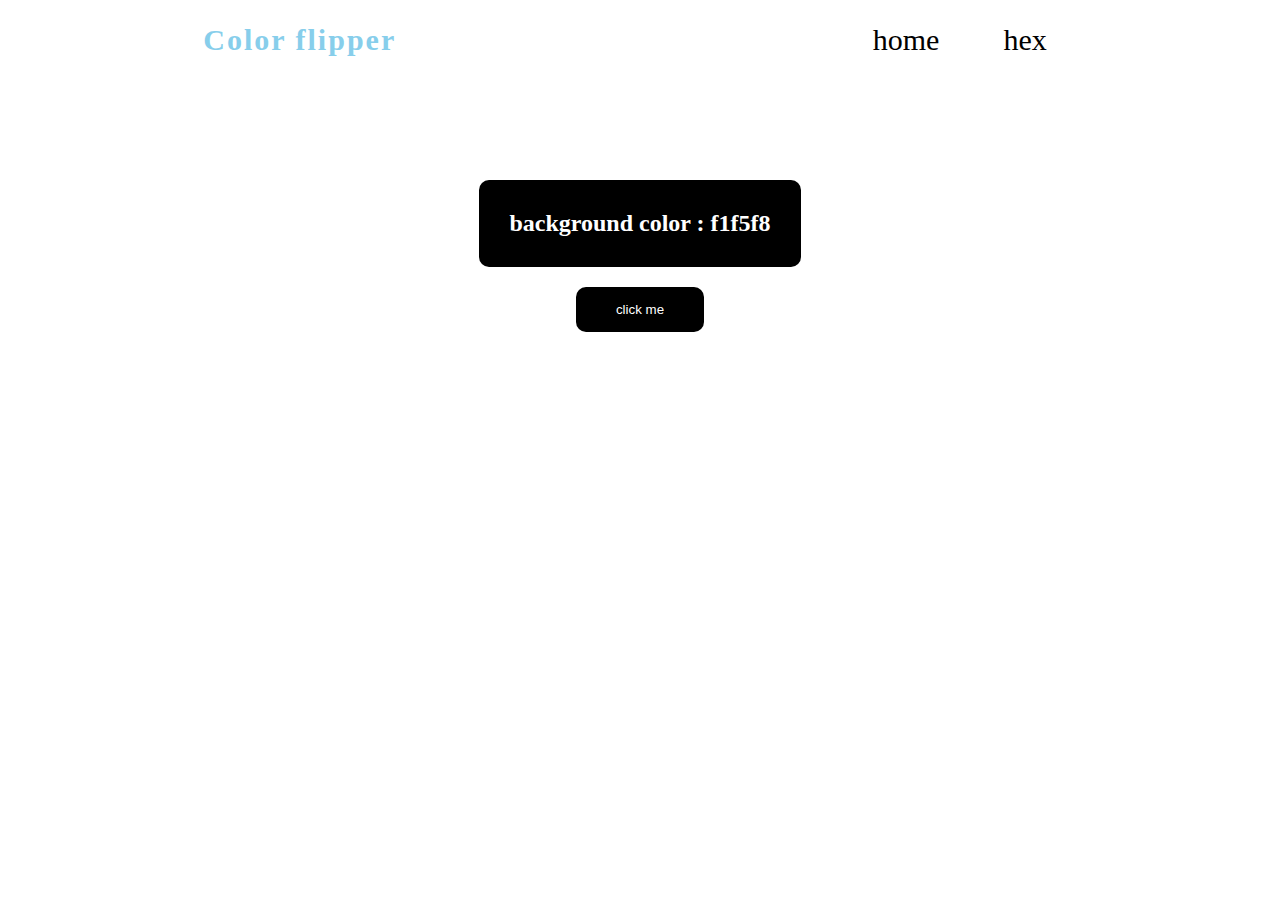
<file: color flipper/index.html>
<!DOCTYPE html>
<html lang="en">
<head>
    <meta charset="UTF-8">
    <meta name="viewport" content="width=device-width, initial-scale=1.0">
    <title>Color Flipper</title>
    <link rel="stylesheet" href="assets/css/style.css">
</head>
<body>
    <nav>
        <div class="nav-center">
            <h4>Color flipper</h4>
            <ul class="nav-links">
                <li><a href="index.html">home</a></li>
                <li><a href="index.html">hex</a></li>
            </ul>
        </div>
    </nav>
    <main>
        <div class="container">
            <h2>background color : <span class="color">f1f5f8</span></h2>
            <button class="btn btn-hero" id="btn">click me</button>
        </div>
    </main>
    <script src="assets/js/script.js"></script>
</body>
</html>
</file>
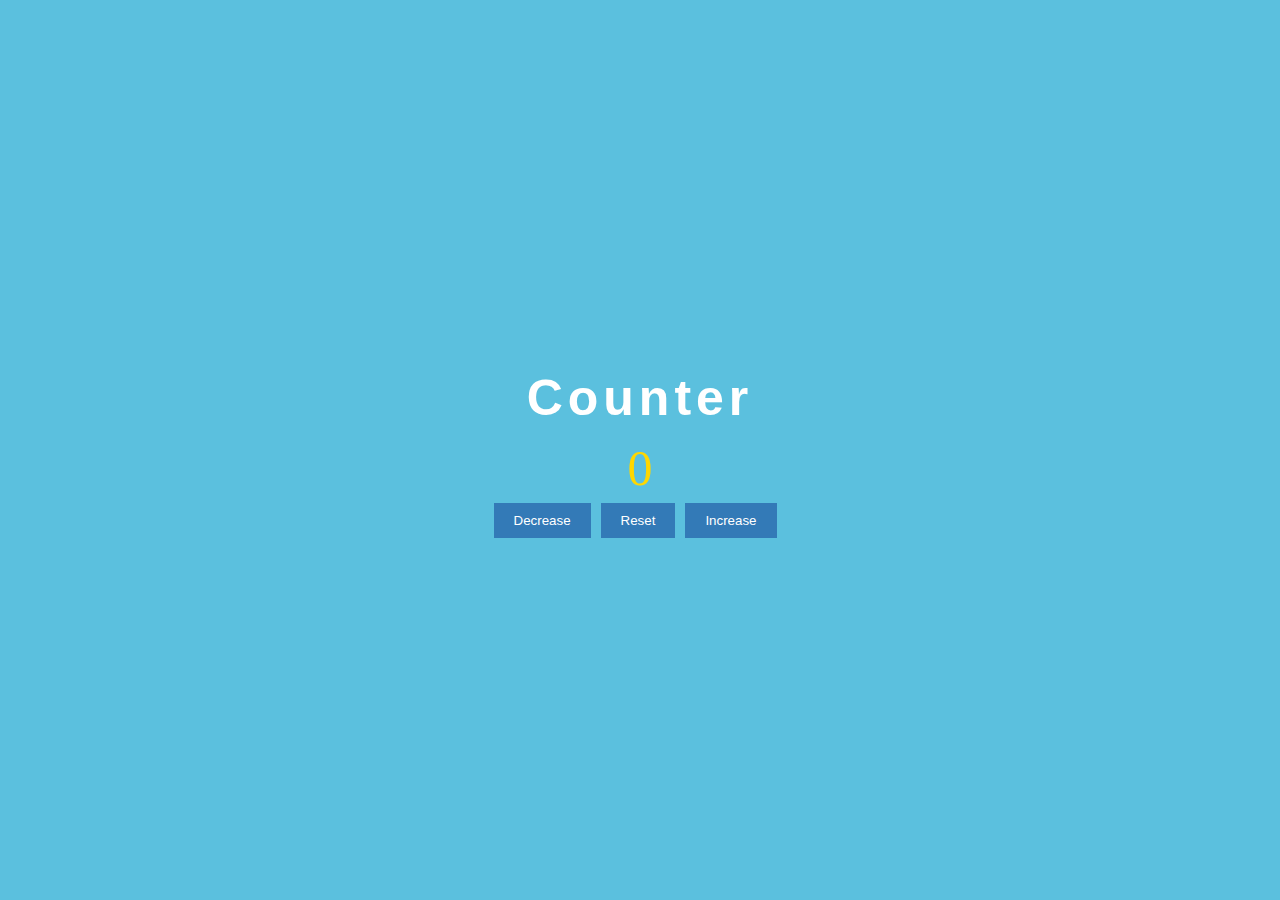
<file: counter/index.html>
<!DOCTYPE html>
<html lang="en">
<head>
    <meta charset="UTF-8">
    <meta name="viewport" content="width=device-width, initial-scale=1.0">
    <title>Counter</title>
    <link rel="stylesheet" href="style.css">
</head>
<body>
    <div class="container">
        <h1>Counter</h1>
        <span id="result">0</span>
        <div class="btn">
            <button id="decbtn">Decrease</button>
            <button id="resetbtn">Reset</button>
            <button id="incbtn">Increase</button>
        </div>
    </div>
    <h3 id="output"></h3>
    <script type="module" src="script.js"></script>
</body>
</html>
</file>
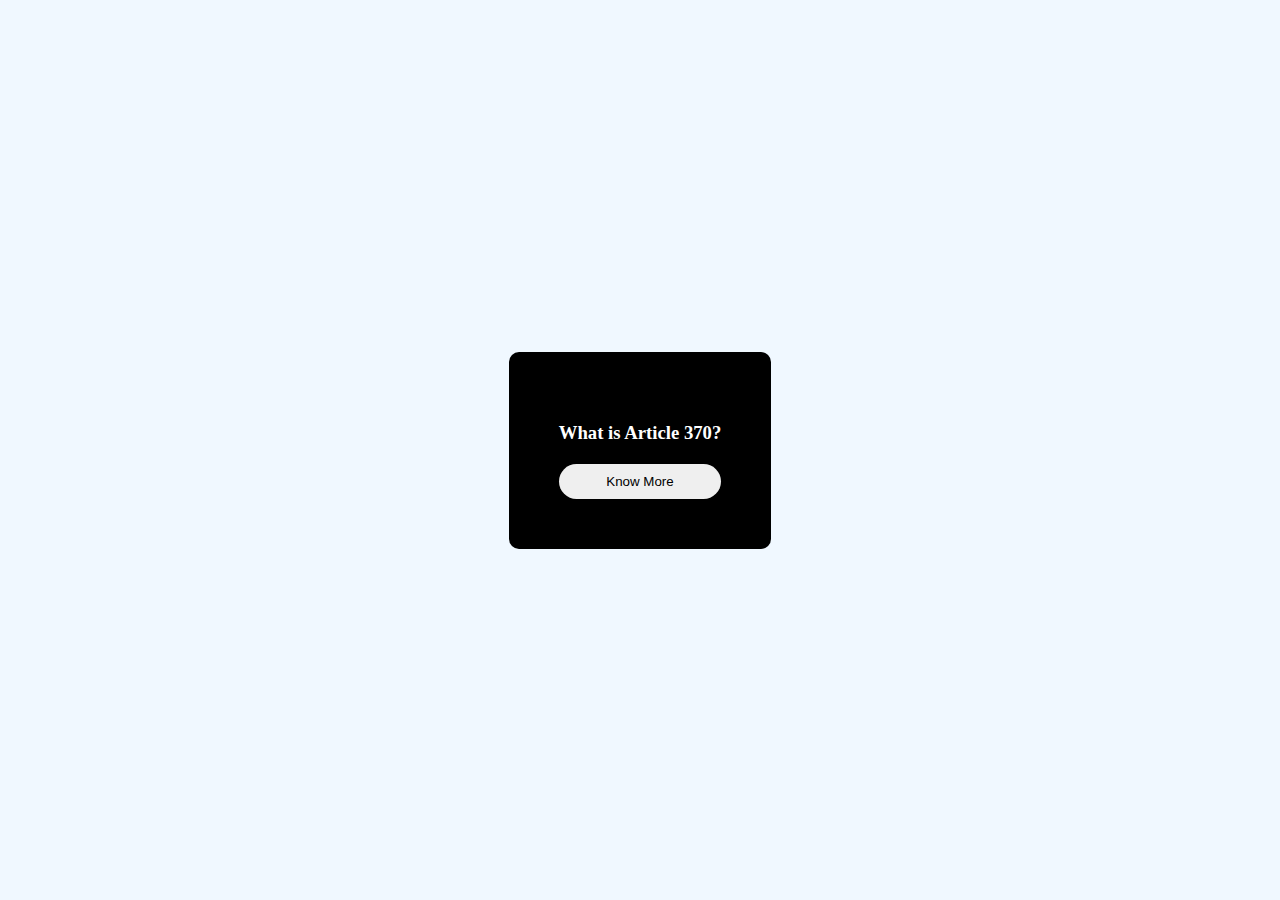
<file: modal/index.html>
<!DOCTYPE html>
<html lang="en">
<head>
    <meta charset="UTF-8">
    <meta name="viewport" content="width=device-width, initial-scale=1.0">
    <title>Modal</title>
    <link rel="stylesheet" href="style.css">
    <link rel="stylesheet" href="../assets/fontawesome/css/all.css">
</head>
<body>
    <div class="container">
        <div class="content">
            <h3>What is Article 370?</h3>
            <button id="knowmore">Know More</button>
        </div>
    </div>
    <div class="container container1">
        <div class="content box">
            <button id="cancel"><i class="fa-solid fa-xmark"></i></button>
        <p>Article 370 of the Constitution of India was a temporary provision that provided special status to the State of Jammu and Kashmir. Article 370 was temporary in the sense that the Constituent Assembly of Jammu and Kashmir had the right to modify, delete or retain it, and it was considered to be temporary only till a plebiscite was held to ascertain the public opinion.
        The autonomy of the State has been given by Article 370 of the Constitution. The temporary provision of this Article is derived from Part XXI of the Constitution under the title “Temporary, Transitional and Special provisions” which grants special status to the State of Jammu and Kashmir. This article was inserted in the Indian Constitution on October 17th 1949.... Read more at: https://www.studyiq.com/articles/article-370-of-indian-constitution/</p>
    </div>
    </div>
    <script src="script.js"></script>
</body>
</html>
</file>
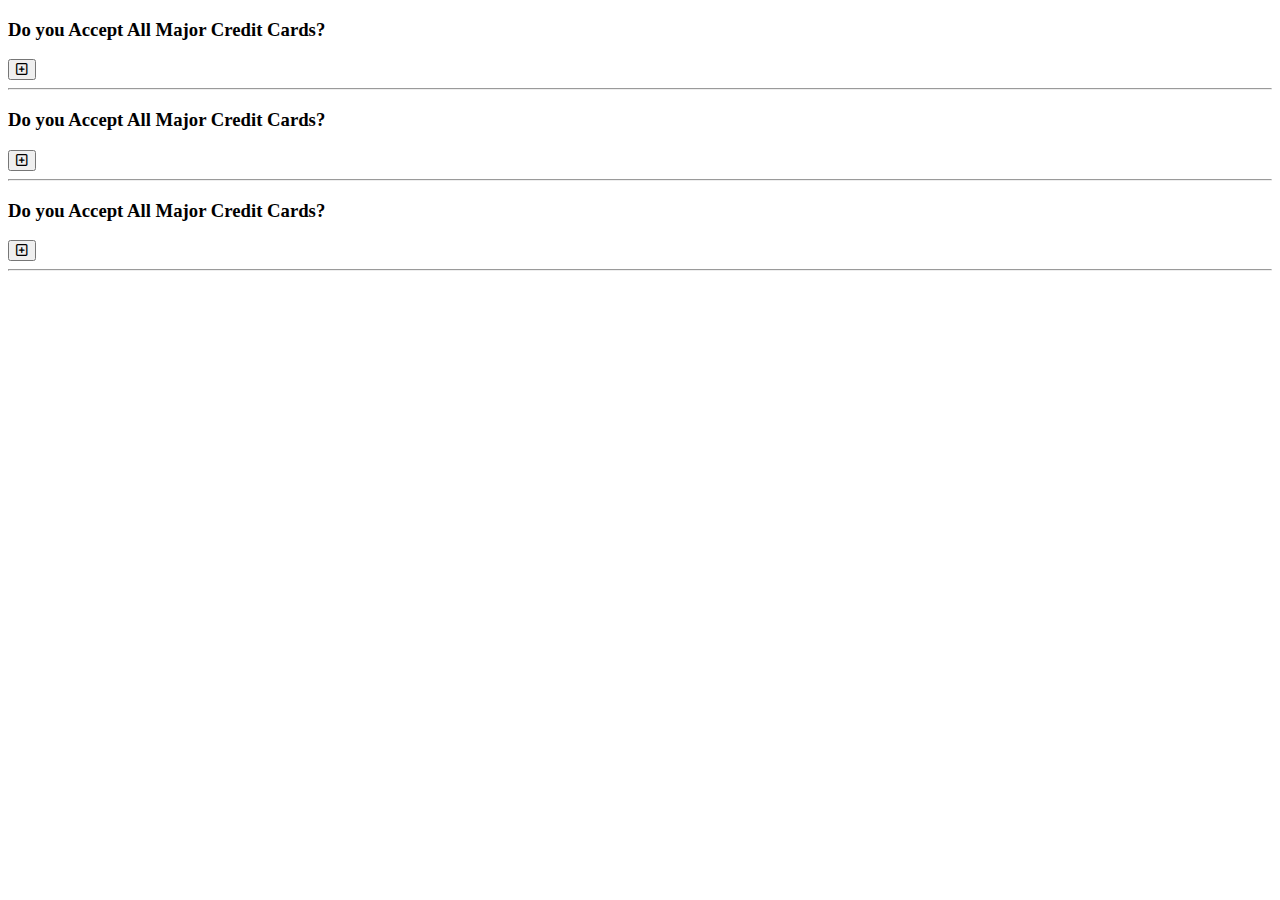
<file: questions/index.html>
<!DOCTYPE html>
<html lang="en">
<head>
    <meta charset="UTF-8">
    <meta name="viewport" content="width=device-width, initial-scale=1.0">
    <title>Questions</title>
    <link rel="stylesheet" href="style.css">
    <link rel="stylesheet" href="../assets/fontawesome/css/all.css">
</head>
<body>
    <div class="box">
        <div class="jumbotron">
        <div class="container">
            <h3>Do you Accept All Major Credit Cards?</h3>
            <button><i class="fa-regular fa-square-plus"></i></button>
        </div>
        <hr>
        <p id="para">Lorem, ipsum dolor sit amet consectetur adipisicing elit. Neque nesciunt fugiat tenetur asperiores tempora exercitationem repudiandae, praesentium quibusdam quod provident omnis quas obcaecati possimus culpa sint esse maxime, commodi nobis.</p>
    </div>
    <div class="jumbotron">

        <div class="container">
            <h3>Do you Accept All Major Credit Cards?</h3>
            <button><i class="fa-regular fa-square-plus"></i></button>
        </div>
        <hr>
        <p >Lorem, ipsum dolor sit amet consectetur adipisicing elit. Neque nesciunt fugiat tenetur asperiores tempora exercitationem repudiandae, praesentium quibusdam quod provident omnis quas obcaecati possimus culpa sint esse maxime, commodi nobis.</p>
    </div>
        
        <div class="jumbotron">
        
        <div class="container">
            <h3>Do you Accept All Major Credit Cards?</h3>
            <button><i class="fa-regular fa-square-plus"></i></button>
        </div>
        <hr>
        <p>Lorem, ipsum dolor sit amet consectetur adipisicing elit. Neque nesciunt fugiat tenetur asperiores tempora exercitationem repudiandae, praesentium quibusdam quod provident omnis quas obcaecati possimus culpa sint esse maxime, commodi nobis.</p>
    </div>
</div>
<script src="script.js"></script>
</body>
</html>
</file>
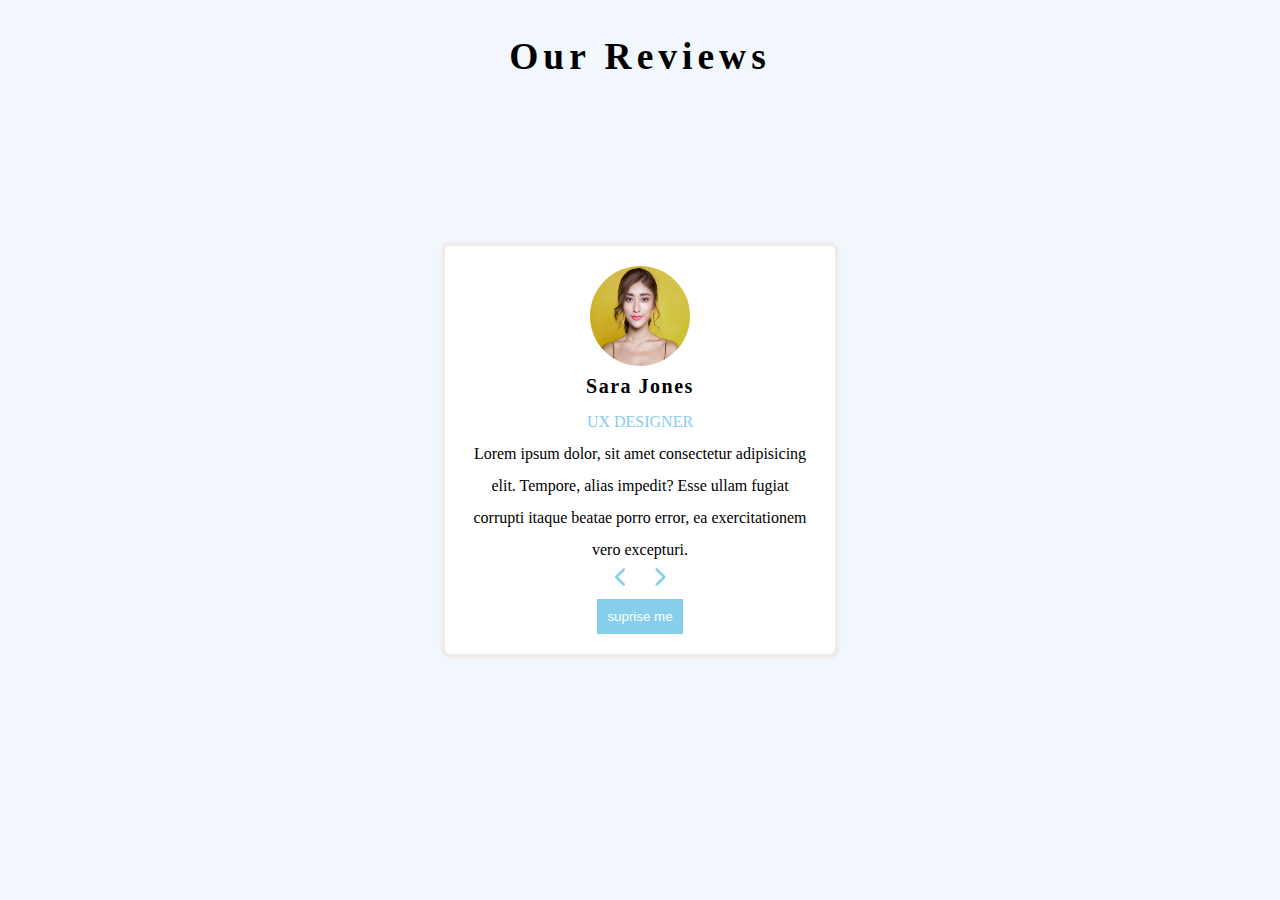
<file: reviews/index.html>
<!DOCTYPE html>
<html lang="en">
<head>
    <meta charset="UTF-8">
    <meta name="viewport" content="width=device-width, initial-scale=1.0">
    <title>Reviews</title>
    <link rel="stylesheet" href="style.css">
    <link rel="stylesheet" href="../assets/fontawesome/css/all.css">
</head>
<body>
    <main>
        <div class="title">
            <h2>our reviews</h2>
            <div class="underline"></div>
        </div>
        <section class="container">
            <!-- review -->
            <article class="review">
                <div class="img-container">
                    <img src="profile3.webp" id="person-img" alt="">
                </div>
                <h4 id="author">sara jones</h4>
                <p id="job">ux designer</p>
                <p id="info">
                    Lorem ipsum dolor, sit amet consectetur adipisicing elit. Tempore, alias impedit? Esse ullam fugiat corrupti itaque beatae porro error, ea exercitationem vero excepturi.
                </p>
                <!-- prev next buttons -->
                <div class="button-container">
                    <button class="back-button">
                        <i class="fa-solid fa-chevron-left"></i>
                    </button>
                    <button class="forward-button">
                        <i class="fa-solid fa-chevron-right"></i>
                    </button>
                </div>
                <!-- ?random button -->
                <button class="random-btn">suprise me</button>
            </article>
        </section>
    </main>
    <script src="../assets/fontawesome/js/all.js"></script>
    <script src="script.js"></script>
</body>
</html>
</file>
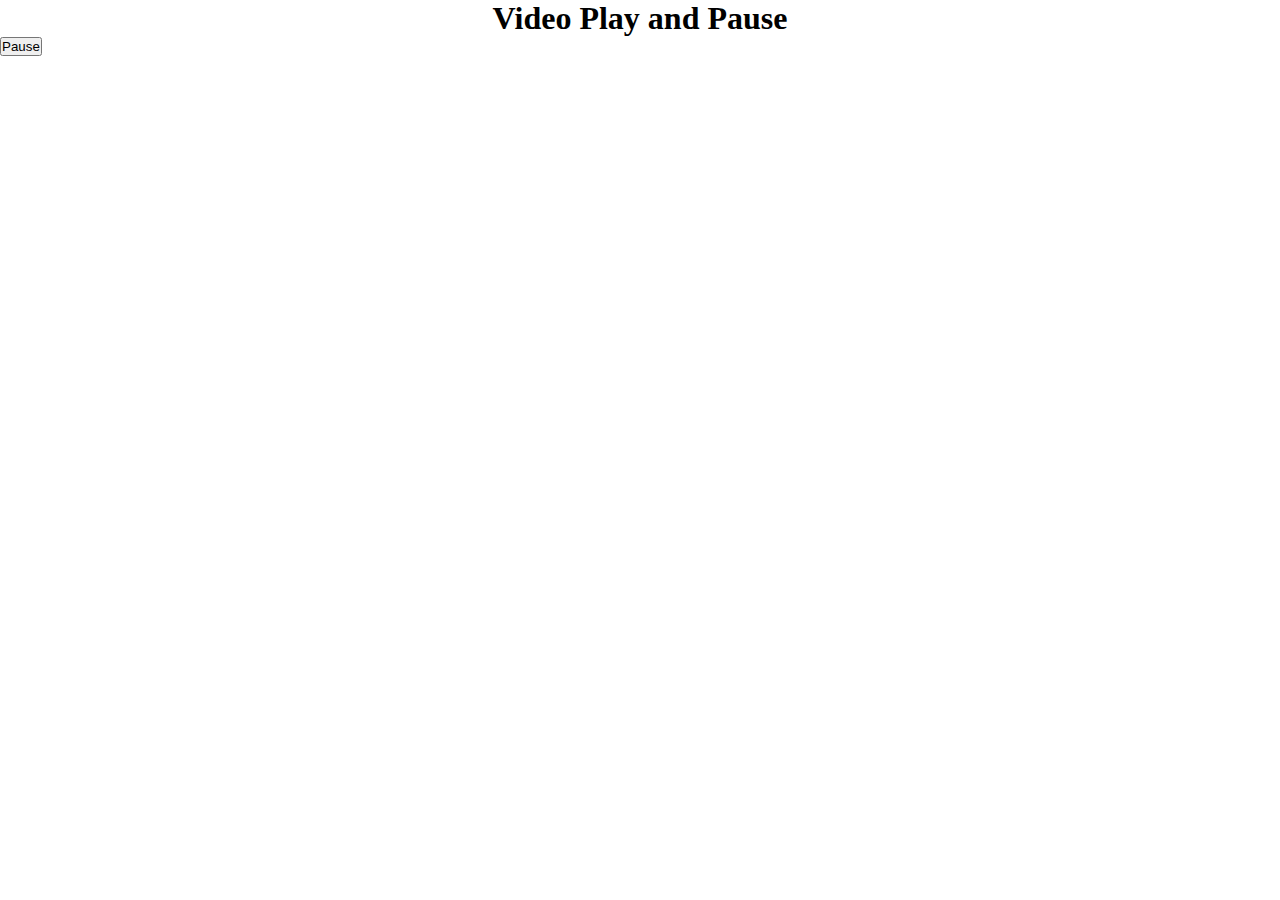
<file: video_/index.html>
<!DOCTYPE html>
<html lang="en">
<head>
    <meta charset="UTF-8">
    <meta name="viewport" content="width=device-width, initial-scale=1.0">
    <title>Video</title>
    <style>
        *{
            margin: 0;
            padding: 0;
        }
        .container{
            width: 100%;
        }
        video{
            position: absolute;
            opacity: 0.6;
            height: 100vh;
            bottom: 0;
            width: 100%;
            object-fit: cover;
        }

    </style>
</head>
<body>
    <div class="container">
        <center>
    <h1>Video Play and Pause</h1>
        </center>
    <video id="myVideo" loop autoplay src="https://player.vimeo.com/external/370467553.sd.mp4?s=96de8b923370fb7fa8616d4e0b74eaf3fac9e576&profile_id=164&oauth2_token_id=57447761"></video>
    <button id="pause">Pause</button>    
</div>
<script>
    let pause = document.getElementById('pause');
    let video = document.getElementById('myVideo');
    pause.addEventListener('click',function(){
        video.pause();
    });
</script>
</body>
</html>
</file>
<file: color flipper/assets/css/style.css>
*{
    margin: 0;
}
nav{
    height: 80px;
    background-color: white;
}
nav>.nav-center{
    display: flex;
    align-items: center;
    justify-content: space-around;
    height: 80px;
}
nav>.nav-center>h4{
    color: skyblue;
    font-size: 30px;
    letter-spacing: 2px;
}
nav>.nav-center>ul{
    list-style: none;
}
nav>.nav-center>ul>li{
    display: inline-block;
}
nav>.nav-center>ul>li>a{
    text-decoration: none;
    color: #000;
    font-size: 30px;
    padding: 0px 30px;
}
main{
    width: 100%;
    margin-top: 100px;
}

main>.container{
    display: flex;
    flex-direction: column;
    align-items: center;
    margin: 0 auto;
}
main>.container>h2{
    background-color: #000;
    padding: 30px;
    color: #fff;
    border-radius: 10px;
}
main>.container>button{
    padding: 15px 40px;
    margin-top: 20px;
    border-radius: 10px;
    cursor: pointer;
    background-color: black;
    color: white;
    border: 0;
}
</file>
<file: counter/style.css>
*{
    margin: 0;
    padding: 0;
}
.container{
    display: flex;
    flex-direction: column;
    align-items: center;
    justify-content: center;
    line-height: 1.4;
    height: 100vh;
    background-color: #5BC0DE;
    color: #fff;
}
.container>h1{
    font-size: 50px;
    letter-spacing: 5px;
    font-family: 'Franklin Gothic Medium', 'Arial Narrow', Arial, sans-serif;
}
span{
    font-size: 50px;
    color: gold;
}
.container>.btn{
    display: flex;
    align-items: center;
    justify-content: center;
}
.container>.btn>button{
    padding: 10px 20px;
    margin-right: 10px;
    width: 100%;
    border: 0;
    background-color: #337AB7;
    color: #fff;
    cursor: pointer;
    transition: 0.4s;
}
.container>.btn>button:hover{
    background-color: #5CB85C;
}
</file>
<file: modal/style.css>
*{
    margin: 0;
    padding: 0;
    box-sizing: border-box;
}
.container{
    display: flex;
    flex-direction: column;
    height: 100vh;
    align-items: center;
    justify-content: center;
    background-color: aliceblue;
}
.container>.content{
    display: flex;
    flex-direction: column;
    align-items: center;
    justify-content: center;
    padding: 50px;
    border-radius: 10px;
    background-color: black;
    color: #fff;
}
.container>.content>h3{
    margin: 20px 0px;
}
.container>.content>button{
    width: 100%;
    padding: 10px 0px;
    cursor: pointer;
    border-radius: 20px;
    border: 0;
    transition: 0.5s;
}
.container>.content>button:hover{
    color: #fff;
    background-color: #5DDF84;
}
.container>.box{
    background-color: #fff;
    color: #000;
    /* width: 50%; */
    margin: auto 50px;
    position: relative;
}
.container>.box>button{
    position: absolute;
    right: 20px;
    top: 15px;
    width: 30px;
    background-color: transparent;
    border-radius: 50%;
}
.container>.box>button>i{
    font-size: 20px;
    font-weight: bolder;
    color: red;
}
.container>.box>p{
    font-size: 18px;
    line-height: 1.5;
    font-weight: 400;
    text-align: justify;
}
.container1{
    display: none;
    background-color: rgb(92, 115, 92);
}
@media(max-width:580px){
    .container1>.box{
        width: 100%;
        margin:30px 0;
        /* margin-top: 30px; */
    }
    .container1>.box>button{
        position: absolute;
        top: 70px;
        /* right: 50px; */
    }
    .container1>.box>p{
        margin-top: 50px;
    }
}
</file>
<file: questions/style.css>
button>.fa-square-plus{
    transition: 0.3s;
}
button>.fa-square-plus:hover{
    transform: rotate(90deg);
}
p{
    display: none;
}
</file>
<file: reviews/style.css>
*{
    margin: 0;
    padding: 0;
}
body{
    background-color: #F2F7FE;
}
.title{
    text-align: center;
    margin-top: 35px;
    text-transform: capitalize;
    font-size: 25px;
    font-weight: 400;
    letter-spacing: 5px;
}   
.container{
    display: flex;
    flex-direction: column;
    align-items: center;
    justify-content: center;
    width: 350px;
    position: absolute;
    left: 50%;
    top: 50%;
    transform: translate(-50%,-50%);
    line-height: 2;
    padding: 20px;
    background-color: white;
    box-shadow: 1px 1px 3px 3px rgb(239, 234, 234),-1px -1px 3px 3px rgb(239, 234, 234);
    border-radius: 5px;
}
.container>.review{
    width: 100%;
    display: flex;
    flex-direction: column;
    align-items: center;
    justify-content: center;
}
.container>.review>.img-container{
    width: 100px;
    height: 100px;
    display: flex;
    justify-content: center;
    align-items: center;
}
.container>.review>.img-container>img{
    width: 100%;
    height: 100%;
    border-radius: 50%;
    text-align: center;
}
p{
    text-align: center;
}
.container>.review>#author{
    font-size: 20px;
    font-weight: 600;
    letter-spacing: 1.5px;
    text-transform: capitalize;
}
.container>.review>#job{
    color: skyblue;
    text-transform: uppercase;
}
.container>.review>.button-container{
    display: flex;
    justify-content: space-between;
    width: 50px;
}
.container>.review>.button-container>button{
    background-color: transparent;
    border: 0;
    font-size: 20px;
    color: skyblue;
}
.container>.review>.random-btn{
    margin-top: 10px;
    border: 0;
    padding: 10px;
    color: white;
    background-color: skyblue;
}
button:hover{
    cursor: pointer;
}
@media(max-width:400px){
    .container{
        width: 250px;
    }
}
</file>
